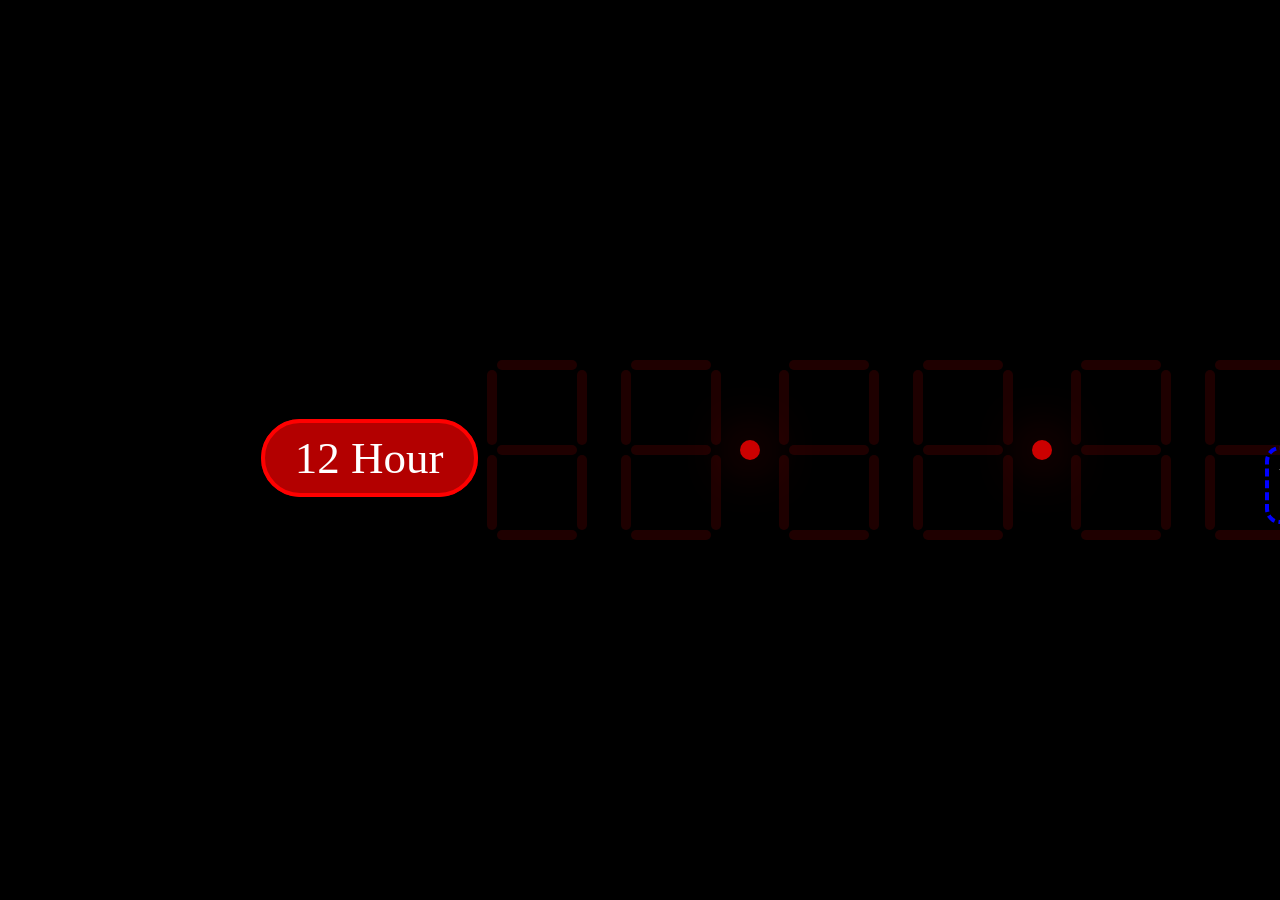
<file: index.html>
<html lang="en">

<head>
    <link rel="stylesheet" href="styles/style.css">
    <title>7 Segment Display</title>
</head>

<body class="body">
    <div class="clock">
        <div class="digit hours">
            <div class="segment"></div>
            <div class="segment"></div>
            <div class="segment"></div>
            <div class="segment"></div>
            <div class="segment"></div>
            <div class="segment"></div>
            <div class="segment"></div>
        </div>

        <div class="digit hours">
            <div class="segment"></div>
            <div class="segment"></div>
            <div class="segment"></div>
            <div class="segment"></div>
            <div class="segment"></div>
            <div class="segment"></div>
            <div class="segment"></div>
        </div>

        <div class="separator"></div>

        <div class="digit minutes">
            <div class="segment"></div>
            <div class="segment"></div>
            <div class="segment"></div>
            <div class="segment"></div>
            <div class="segment"></div>
            <div class="segment"></div>
            <div class="segment"></div>
        </div>

        <div class="digit minutes">
            <div class="segment"></div>
            <div class="segment"></div>
            <div class="segment"></div>
            <div class="segment"></div>
            <div class="segment"></div>
            <div class="segment"></div>
            <div class="segment"></div>
        </div>

        <div class="separator"></div>

        <div class="digit seconds">
            <div class="segment"></div>
            <div class="segment"></div>
            <div class="segment"></div>
            <div class="segment"></div>
            <div class="segment"></div>
            <div class="segment"></div>
            <div class="segment"></div>
        </div>

        <div class="digit seconds">
            <div class="segment"></div>
            <div class="segment"></div>
            <div class="segment"></div>
            <div class="segment"></div>
            <div class="segment"></div>
            <div class="segment"></div>
            <div class="segment"></div>
        </div>
    </div>



    <a href="#" class="button" id="button"></a>
    <span class="amPm" id="amPm"></span>
    <script src="js/7segment.js"></script>
</body>

</html>
</file>
<file: styles/style.css>
.body{
    background-color: black;
}
.clock {
    height:100px;
    position:absolute;
    top:50%;
    left:70%;
    width:900px;
    margin-left:-450px;
    margin-top:-100px;
    text-align:center;
  }
  
  .digit {
    width:120px;
    height:200px;
    margin:0 5px;
    position:relative;
    display:inline-block;
  }
  
  .digit .segment {
    background:#c00;
    border-radius:5px;
    position:absolute;
    opacity:0.15;
    transition:opacity 0.2s;
    -webkit-transition:opacity 0.2s;
    -ms-transition:opacity 0.2s;
    -moz-transition:opacity 0.2s;
    -o-transition:opacity 0.2s;
  }
  
  .digit .segment.on, .separator {
    opacity:1;
    box-shadow:0 0 50px rgba(255,0,0,0.7);
    transition:opacity 0s;
    -webkit-transition:opacity 0s;
    -ms-transition:opacity 0s;
    -moz-transition:opacity 0s;
    -o-transition:opacity 0s;
  }
  
  .separator {
    width:20px;
    height:20px;
    background:#c00;
    border-radius:50%;
    display:inline-block;
    position:relative;
    top:-90px;
  }
  
  .digit .segment:nth-child(1) {
    top:10px;
    left:20px;
    right:20px;
    height:10px;
  }
  
  .digit .segment:nth-child(2) {
    top:20px;
    right:10px;
    width:10px;
    height:75px;
    height:calc(50% - 25px);
  }
  
  .digit .segment:nth-child(3) {
    bottom:20px;
    right:10px;
    width:10px;
    height:75px;
    height:calc(50% - 25px);
  }
  
  .digit .segment:nth-child(4) {
    bottom:10px;
    right:20px;
    height:10px;
    left:20px;
  }
  
  .digit .segment:nth-child(5) {
    bottom:20px;
    left:10px;
    width:10px;
    height:75px;
    height:calc(50% - 25px);
  }
  
  .digit .segment:nth-child(6) {
    top:20px;
    left:10px;
    width:10px;
    height:75px;
    height:calc(50% - 25px);
  }
  
.digit .segment:nth-child(7) {
    bottom:95px;
    bottom:calc(50% - 5px);
    right:20px;
    left:20px;
    height:10px;
}

.button {
    position: relative;
    top: 48%;
    left: 20%;
    color: white;
    text-decoration: none;
    font-weight: 100;
    font-size: 45px;
    border: 4px solid red;
    border-radius: 100px;
    padding: 10px 30px;
    background: rgba(255,0,0,0.7);
 }
 .amPm{
     color: white;
     position: relative;
     top: 51%;
     left: 82%;
     font-weight: 100;
     font-size: 45px;
     border: 4px dashed blue;
     border-radius: 15px;
     padding: 10px;

 }
</file>
